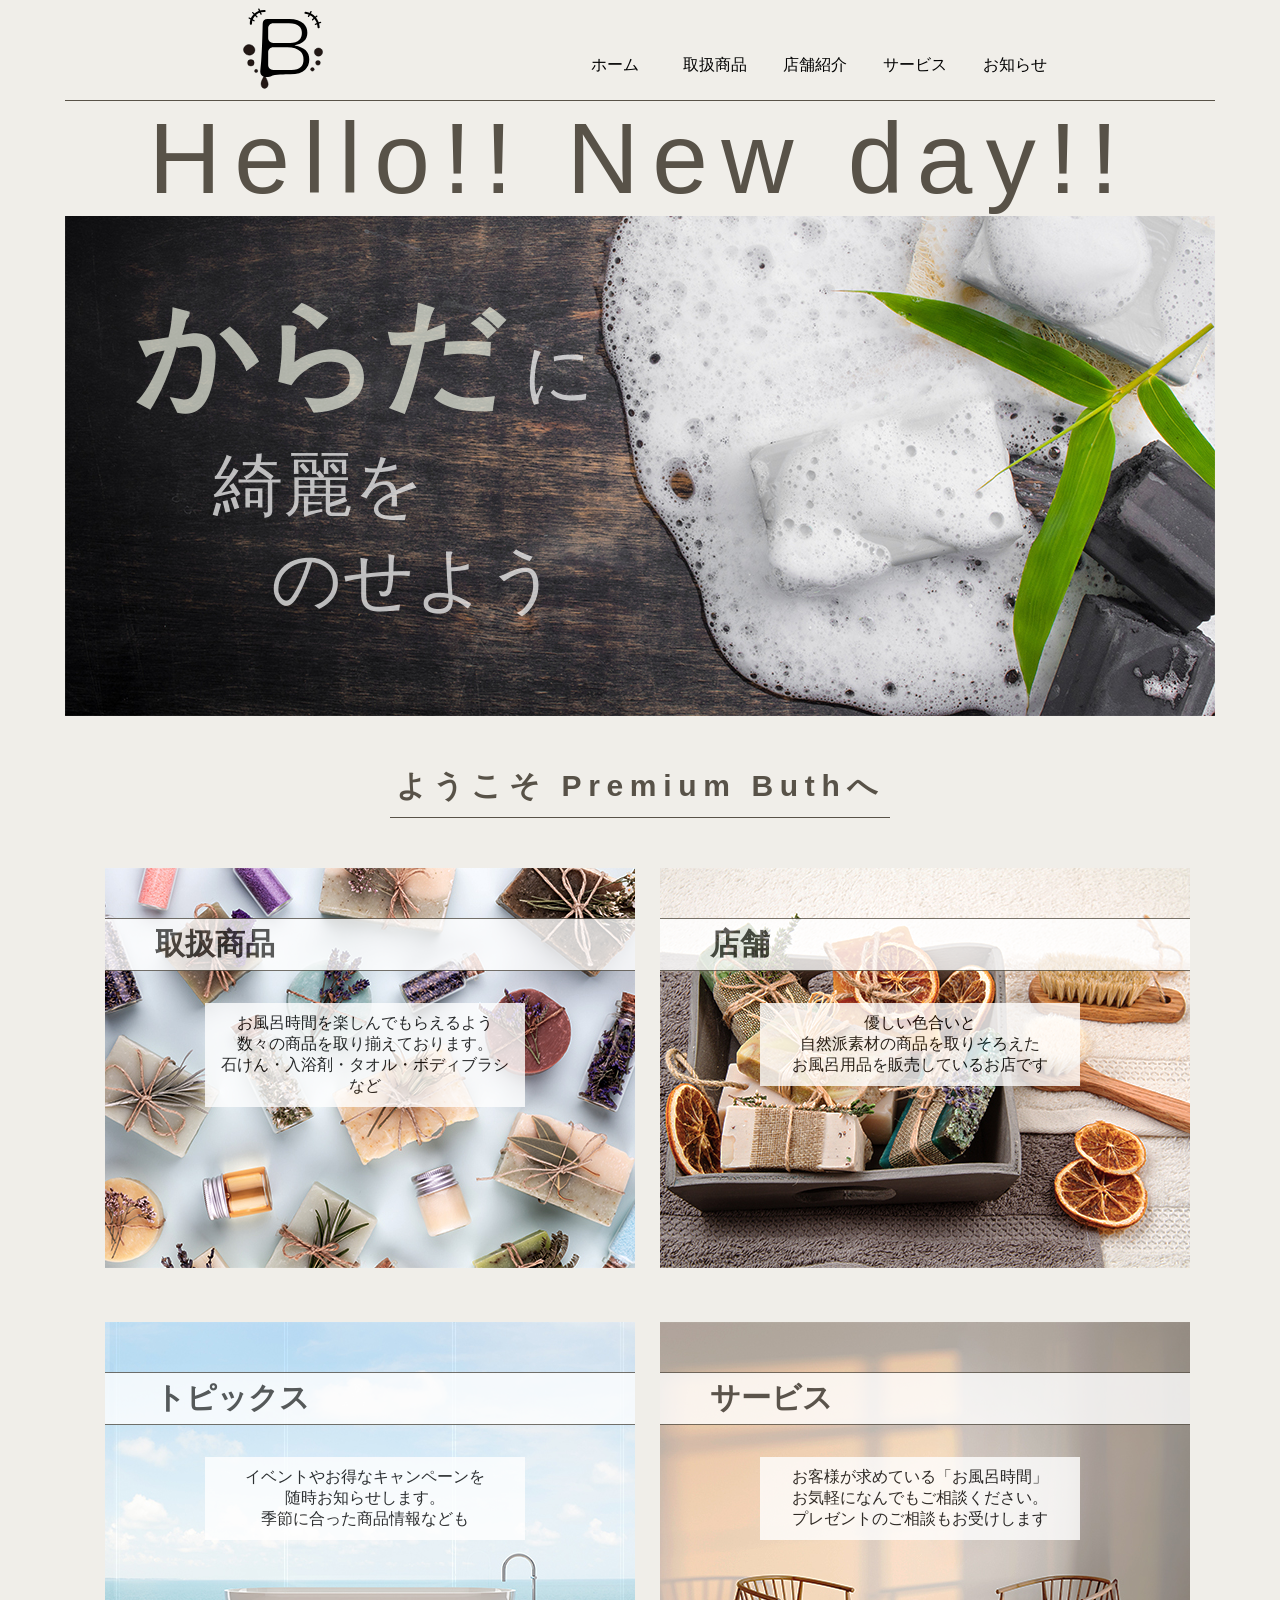
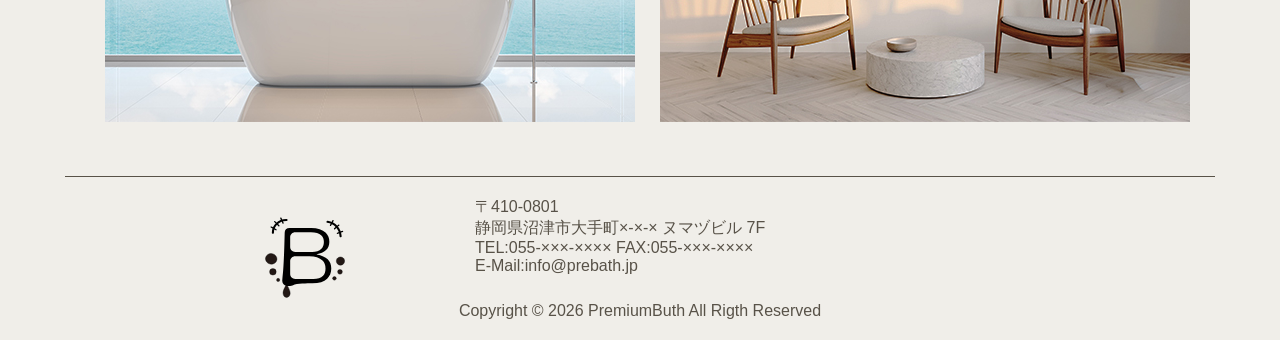
<file: pb-faile/index.html>
<!DOCTYPE html>
<html lang="ja">

<head>
	<meta charset="UTF-8">
	<meta name="description" content="疲れた日常から癒しのひとときをPremiumButhから!香り豊かな癒しの商品を取り揃えています。お風呂グッズで疲れのない新しい毎日をお届けします!">
	<meta name="keywords" content="疲れ,癒し,お風呂,毎日,香り">
	<link rel="stylesheet" href="css/style.css">
	<title>Top | PremiumButh</title>
	<meta name="viewport" content="width=device-width,initial-scale=1.0,minimum-scale=1.0">
</head>

<body>
	<div id="content">
		<header>
			<p><a href="index.html"><img src="images/logo.svg" alt="ロゴマーク" class="logomark"></a></p>
			<div class="nav_border1"></div>
			<div class="nav_border2"></div>
			<nav>
				<ul>
					<li><a href="index.html">ホーム</a> </li>
					<li><a href="product.html">取扱商品</a> </li>
					<li><a href="shop.html">店舗紹介</a> </li>
					<li><a href="service.html">サービス</a> </li>
					<li><a href="topics.html">お知らせ</a> </li>
				</ul>
			</nav>
		</header>
		<p class="hello">Hello!! New day!!</p>
		<div id="topphoto">
			<p>
				<strong class="karada">からだ</strong>&nbsp;に<br>
				&nbsp;&nbsp;&nbsp;&nbsp;綺麗を<br>
				&nbsp;&nbsp;&nbsp;&nbsp;&nbsp;&nbsp;&nbsp;のせよう
			</p>
		</div>

		<main>
			<article>
				<h2>ようこそ Premium Buthへ</h2>
				<section>

					<h3>店舗</h3>
					<p><a href="shop.html"><img src="images/shop.jpg"></a></p>
					<p class="service">
						優しい色合いと<br>
						自然派素材の商品を取りそろえた<br>
						お風呂用品を販売しているお店です
					</p>

				</section>
				<section>
					<h3>取扱商品</h3>
					<p><a href="product.html"><img src="images/product.jpg"></a></p>
					<p class="product">
						お風呂時間を楽しんでもらえるよう<br>
						数々の商品を取り揃えております。<br>
						石けん・入浴剤・タオル・ボディブラシなど
					</p>
				</section>
				<section>
					<h3>サービス</h3>
					<p><a href="service.html"><img src="images/service.jpg"></a></p>
					<p class="service">
						お客様が求めている「お風呂時間」<br>
						お気軽になんでもご相談ください。<br>
						プレゼントのご相談もお受けします
					</p>
				</section>
				<section>
					<h3>トピックス</h3>
					<p><a href="topics.html"><img src="images/topics.jpg"></a></p>
					<p class="topics">
						イベントやお得なキャンペーンを<br>
						随時お知らせします。<br>
						季節に合った商品情報なども
					</p>
				</section>
			</article>
		</main>

		<footer>
			<div class="footer-rj">
				<p class="footer-rogo"><a href="index.html"><img src="images/logo.svg" alt="ロゴマーク" class="logomark"></a>
				</p>
				<p class="footer-jyusho"></p>
				〒410-0801<br>
				静岡県沼津市大手町&times;-&times;-&times; ヌマヅビル 7F<br>
				TEL:055-&times;&times;&times;-&times;&times;&times;&times;
				FAX:055-&times;&times;&times;-&times;&times;&times;&times;<br>
				E-Mail:info@prebath.jp
			</div>
			<p class="footer-copy">Copyright &copy; 2026 PremiumButh All Rigth Reserved</p>
		</footer>
	</div><!-- #content -->
</body>

</html>
</file>
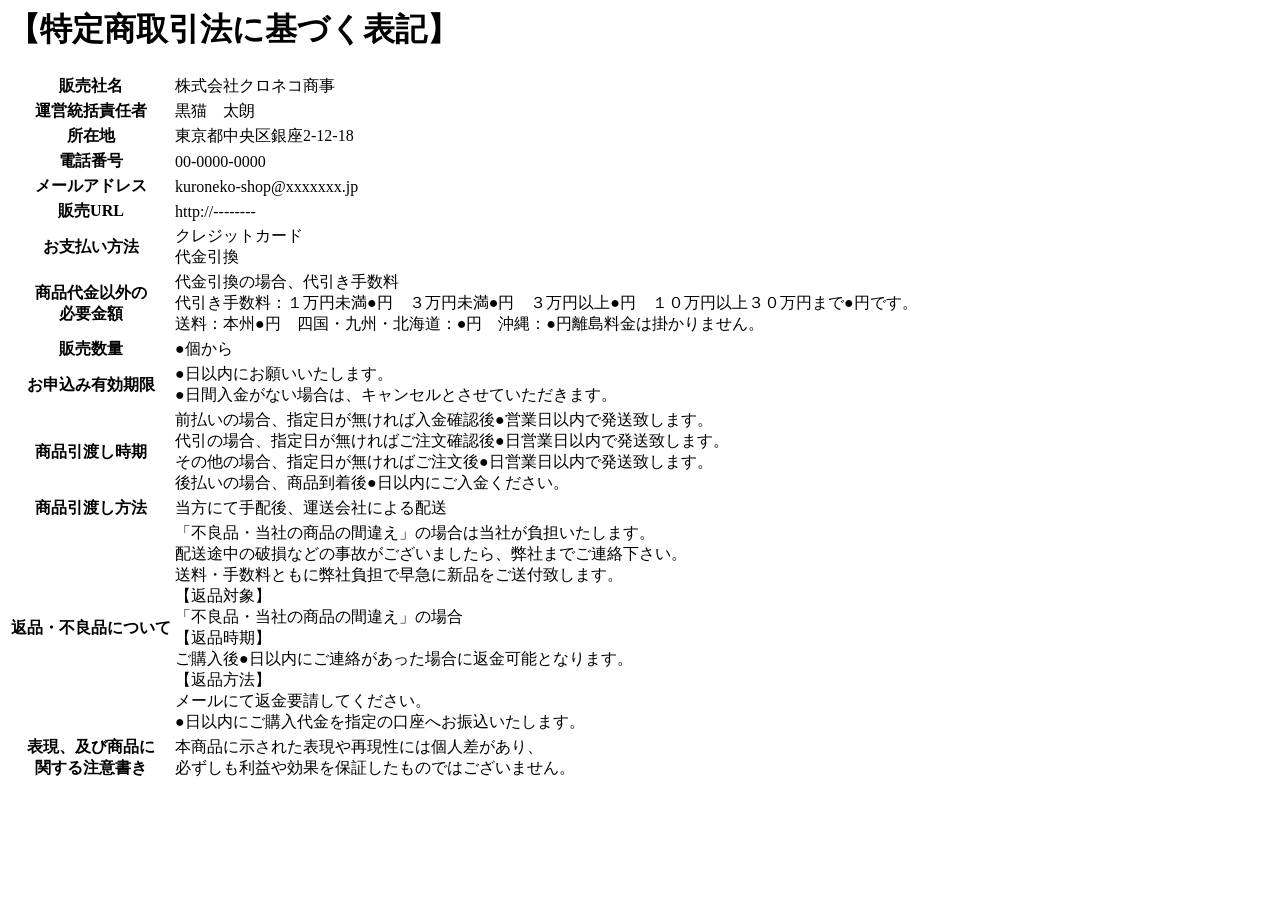
<file: kusu-faile/notation.html>
﻿<html>

<body>
  <div>
    <h1>【特定商取引法に基づく表記】</h1>
    <table>
      <tr>
        <th>販売社名</th>
        <td>株式会社クロネコ商事</td>
      </tr>
      <tr>
        <th>運営統括責任者</th>
        <td>黒猫　太朗</td>
      </tr>
      <tr>
        <th>所在地</th>
        <td>東京都中央区銀座2-12-18</td>
      </tr>
      <tr>
        <th>電話番号</th>
        <td>00-0000-0000</td>
      </tr>
      <tr>
        <th>メールアドレス</th>
        <td>kuroneko-shop@xxxxxxx.jp</td>
      </tr>
      <tr>
        <th>販売URL</th>
        <td>http://--------</td>
      </tr>
      <tr>
        <th>お支払い方法</th>
        <td>クレジットカード<br>代金引換</td>
      </tr>
      <tr>
        <th>商品代金以外の<br>必要金額</th>
        <td>
          代金引換の場合、代引き手数料<br>
          代引き手数料：１万円未満●円　３万円未満●円　３万円以上●円　１０万円以上３０万円まで●円です。<br>
          送料：本州●円　四国・九州・北海道：●円　沖縄：●円離島料金は掛かりません。
        </td>
      </tr>
      <tr>
        <th>販売数量</th>
        <td>●個から</td>
      </tr>
      <tr>
        <th>お申込み有効期限</th>
        <td>
          ●日以内にお願いいたします。<br>
          ●日間入金がない場合は、キャンセルとさせていただきます。
        </td>
      </tr>
      <tr>
        <th>商品引渡し時期</th>
        <td>
          前払いの場合、指定日が無ければ入金確認後●営業日以内で発送致します。<br>
          代引の場合、指定日が無ければご注文確認後●日営業日以内で発送致します。<br>
          その他の場合、指定日が無ければご注文後●日営業日以内で発送致します。<br>
          後払いの場合、商品到着後●日以内にご入金ください。
        </td>
      </tr>
      <tr>
        <th>商品引渡し方法</th>
        <td>当方にて手配後、運送会社による配送</td>
      </tr>
      <tr>
        <th>返品・不良品について</th>
        <td>「不良品・当社の商品の間違え」の場合は当社が負担いたします。<br>
          配送途中の破損などの事故がございましたら、弊社までご連絡下さい。<br>
          送料・手数料ともに弊社負担で早急に新品をご送付致します。<br>
          【返品対象】<br>
          「不良品・当社の商品の間違え」の場合<br>
          【返品時期】<br>
          ご購入後●日以内にご連絡があった場合に返金可能となります。<br>
          【返品方法】<br>
          メールにて返金要請してください。<br>
          ●日以内にご購入代金を指定の口座へお振込いたします。
        </td>
      </tr>
      <tr>
        <th>
          表現、及び商品に<br>
          関する注意書き
        </th>
        <td>
          本商品に示された表現や再現性には個人差があり、<br>
          必ずしも利益や効果を保証したものではございません。
        </td>
    </table>
  </div>
</body>

</html>
</file>
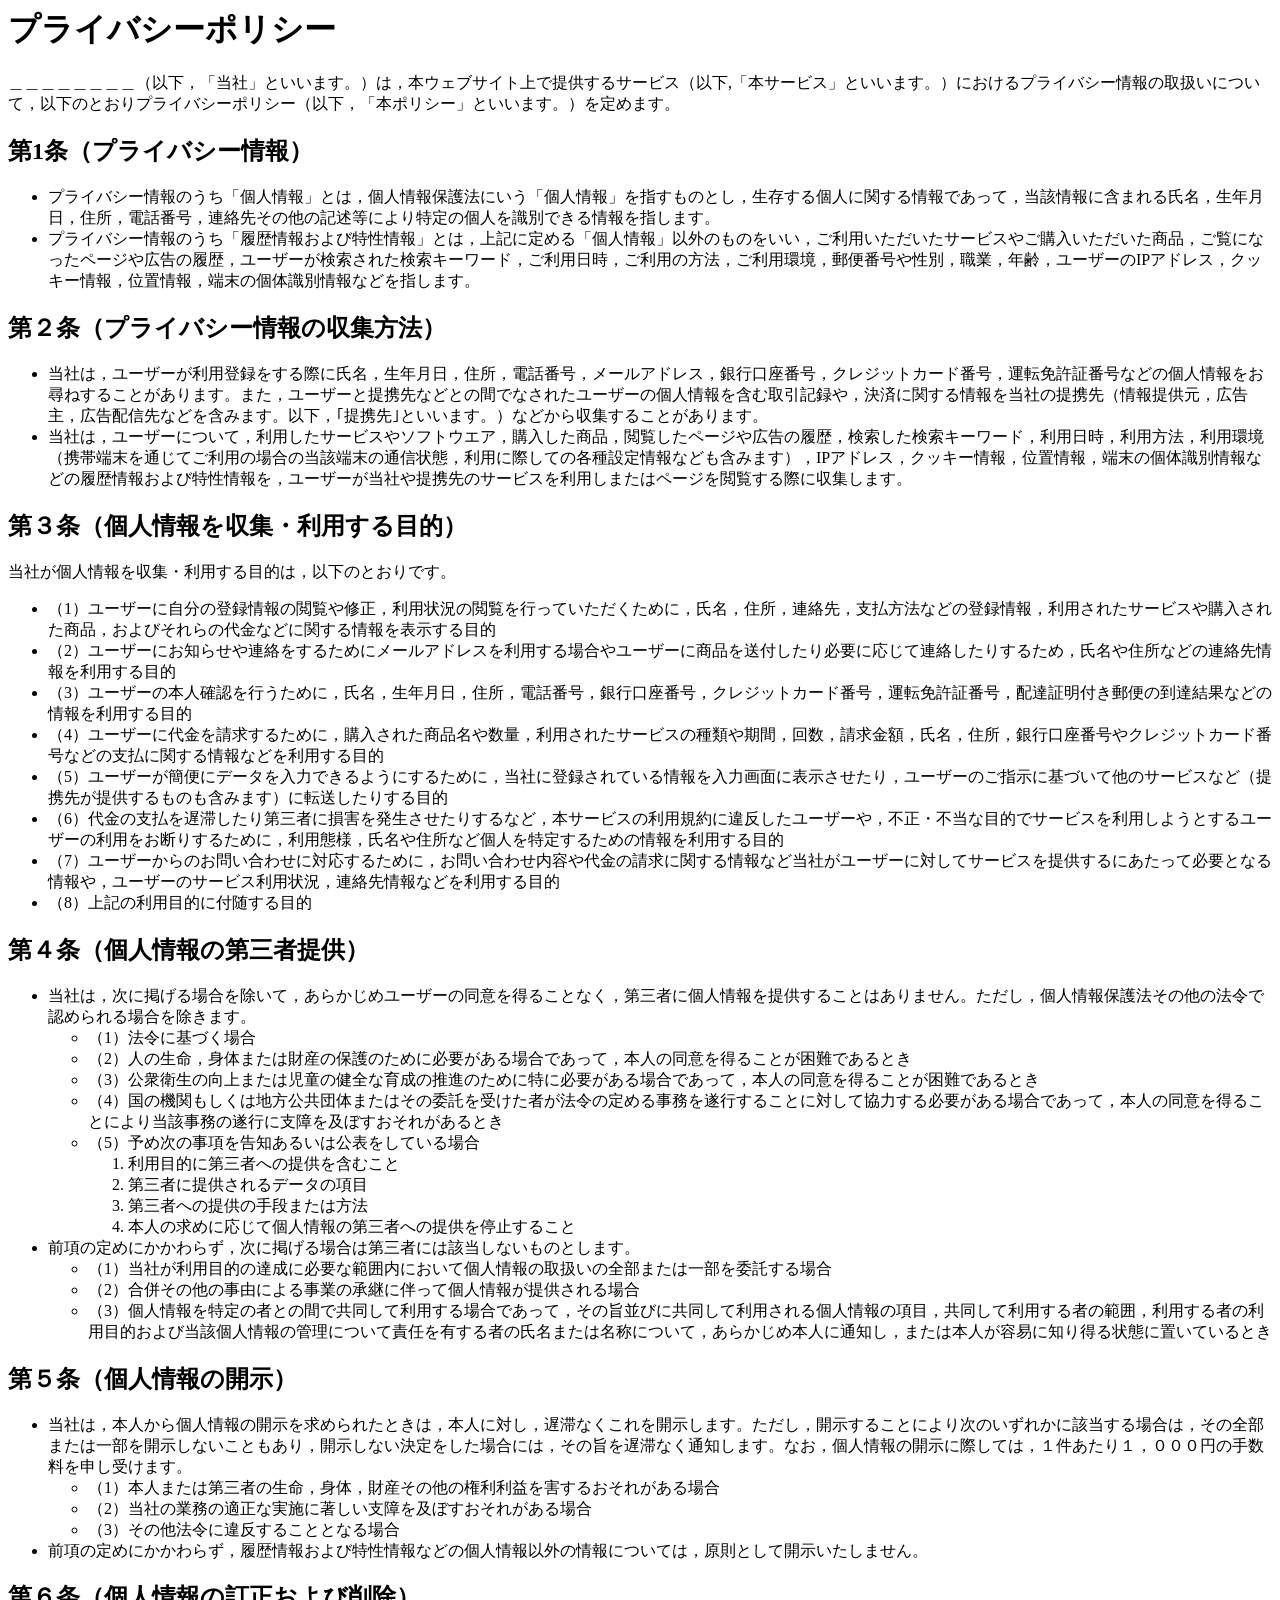
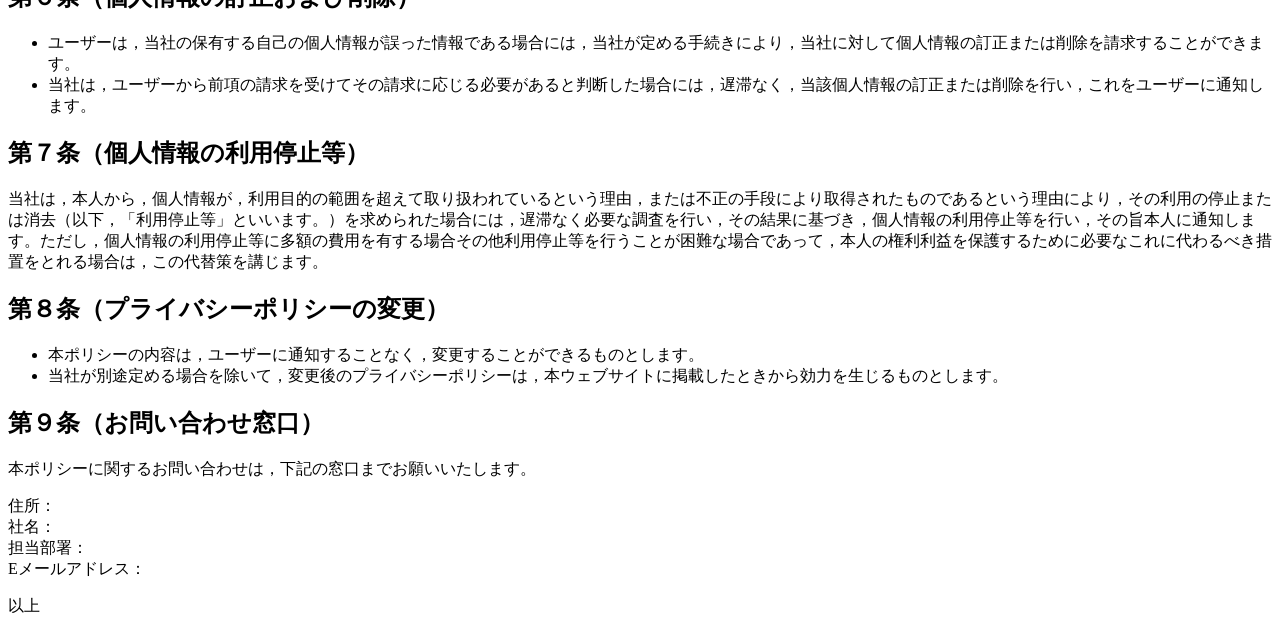
<file: kusu-faile/privacy.html>
﻿<html>

<body>
  <h1>プライバシーポリシー</h1>
  <p>
    ＿＿＿＿＿＿＿＿（以下，「当社」といいます。）は，本ウェブサイト上で提供するサービス（以下,「本サービス」といいます。）におけるプライバシー情報の取扱いについて，以下のとおりプライバシーポリシー（以下，「本ポリシー」といいます。）を定めます。
  </p>

  <h2>第1条（プライバシー情報）</h2>
  <ul>
    <li>
      プライバシー情報のうち「個人情報」とは，個人情報保護法にいう「個人情報」を指すものとし，生存する個人に関する情報であって，当該情報に含まれる氏名，生年月日，住所，電話番号，連絡先その他の記述等により特定の個人を識別できる情報を指します。
    </li>
    <li>
      プライバシー情報のうち「履歴情報および特性情報」とは，上記に定める「個人情報」以外のものをいい，ご利用いただいたサービスやご購入いただいた商品，ご覧になったページや広告の履歴，ユーザーが検索された検索キーワード，ご利用日時，ご利用の方法，ご利用環境，郵便番号や性別，職業，年齢，ユーザーのIPアドレス，クッキー情報，位置情報，端末の個体識別情報などを指します。
    </li>
  </ul>

  <h2>第２条（プライバシー情報の収集方法）</h2>
  <ul>
    <li>
      当社は，ユーザーが利用登録をする際に氏名，生年月日，住所，電話番号，メールアドレス，銀行口座番号，クレジットカード番号，運転免許証番号などの個人情報をお尋ねすることがあります。また，ユーザーと提携先などとの間でなされたユーザーの個人情報を含む取引記録や，決済に関する情報を当社の提携先（情報提供元，広告主，広告配信先などを含みます。以下，｢提携先｣といいます。）などから収集することがあります。
    </li>
    <li>
      当社は，ユーザーについて，利用したサービスやソフトウエア，購入した商品，閲覧したページや広告の履歴，検索した検索キーワード，利用日時，利用方法，利用環境（携帯端末を通じてご利用の場合の当該端末の通信状態，利用に際しての各種設定情報なども含みます），IPアドレス，クッキー情報，位置情報，端末の個体識別情報などの履歴情報および特性情報を，ユーザーが当社や提携先のサービスを利用しまたはページを閲覧する際に収集します。
    </li>
  </ul>

  <h2>第３条（個人情報を収集・利用する目的）</h2>
  <p>当社が個人情報を収集・利用する目的は，以下のとおりです。</p>
  <ul>
    <li>（1）ユーザーに自分の登録情報の閲覧や修正，利用状況の閲覧を行っていただくために，氏名，住所，連絡先，支払方法などの登録情報，利用されたサービスや購入された商品，およびそれらの代金などに関する情報を表示する目的</li>
    <li>（2）ユーザーにお知らせや連絡をするためにメールアドレスを利用する場合やユーザーに商品を送付したり必要に応じて連絡したりするため，氏名や住所などの連絡先情報を利用する目的</li>
    <li>（3）ユーザーの本人確認を行うために，氏名，生年月日，住所，電話番号，銀行口座番号，クレジットカード番号，運転免許証番号，配達証明付き郵便の到達結果などの情報を利用する目的</li>
    <li>（4）ユーザーに代金を請求するために，購入された商品名や数量，利用されたサービスの種類や期間，回数，請求金額，氏名，住所，銀行口座番号やクレジットカード番号などの支払に関する情報などを利用する目的</li>
    <li>（5）ユーザーが簡便にデータを入力できるようにするために，当社に登録されている情報を入力画面に表示させたり，ユーザーのご指示に基づいて他のサービスなど（提携先が提供するものも含みます）に転送したりする目的</li>
    <li>
      （6）代金の支払を遅滞したり第三者に損害を発生させたりするなど，本サービスの利用規約に違反したユーザーや，不正・不当な目的でサービスを利用しようとするユーザーの利用をお断りするために，利用態様，氏名や住所など個人を特定するための情報を利用する目的
    </li>
    <li>（7）ユーザーからのお問い合わせに対応するために，お問い合わせ内容や代金の請求に関する情報など当社がユーザーに対してサービスを提供するにあたって必要となる情報や，ユーザーのサービス利用状況，連絡先情報などを利用する目的
    </li>
    <li>（8）上記の利用目的に付随する目的</li>
  </ul>

  <h2>第４条（個人情報の第三者提供）</h2>
  <ul>
    <li>当社は，次に掲げる場合を除いて，あらかじめユーザーの同意を得ることなく，第三者に個人情報を提供することはありません。ただし，個人情報保護法その他の法令で認められる場合を除きます。
      <ul>
        <li>（1）法令に基づく場合</li>
        <li>（2）人の生命，身体または財産の保護のために必要がある場合であって，本人の同意を得ることが困難であるとき</li>
        <li>（3）公衆衛生の向上または児童の健全な育成の推進のために特に必要がある場合であって，本人の同意を得ることが困難であるとき</li>
        <li>（4）国の機関もしくは地方公共団体またはその委託を受けた者が法令の定める事務を遂行することに対して協力する必要がある場合であって，本人の同意を得ることにより当該事務の遂行に支障を及ぼすおそれがあるとき</li>
        <li>（5）予め次の事項を告知あるいは公表をしている場合
          <ol>
            <li>利用目的に第三者への提供を含むこと</li>
            <li>第三者に提供されるデータの項目</li>
            <li>第三者への提供の手段または方法</li>
            <li>本人の求めに応じて個人情報の第三者への提供を停止すること</li>
          </ol>
        </li>
      </ul>
    </li>
    <li>前項の定めにかかわらず，次に掲げる場合は第三者には該当しないものとします。
      <ul>
        <li>（1）当社が利用目的の達成に必要な範囲内において個人情報の取扱いの全部または一部を委託する場合</li>
        <li>（2）合併その他の事由による事業の承継に伴って個人情報が提供される場合</li>
        <li>
          （3）個人情報を特定の者との間で共同して利用する場合であって，その旨並びに共同して利用される個人情報の項目，共同して利用する者の範囲，利用する者の利用目的および当該個人情報の管理について責任を有する者の氏名または名称について，あらかじめ本人に通知し，または本人が容易に知り得る状態に置いているとき
        </li>
      </ul>
    </li>
  </ul>

  <h2>第５条（個人情報の開示）</h2>
  <ul>
    <li>
      当社は，本人から個人情報の開示を求められたときは，本人に対し，遅滞なくこれを開示します。ただし，開示することにより次のいずれかに該当する場合は，その全部または一部を開示しないこともあり，開示しない決定をした場合には，その旨を遅滞なく通知します。なお，個人情報の開示に際しては，１件あたり１，０００円の手数料を申し受けます。
      <ul>
        <li>（1）本人または第三者の生命，身体，財産その他の権利利益を害するおそれがある場合</li>
        <li>（2）当社の業務の適正な実施に著しい支障を及ぼすおそれがある場合</li>
        <li>（3）その他法令に違反することとなる場合</li>
      </ul>
    </li>
    <li>前項の定めにかかわらず，履歴情報および特性情報などの個人情報以外の情報については，原則として開示いたしません。</li>
  </ul>

  <h2>第６条（個人情報の訂正および削除）</h2>
  <ul>
    <li>ユーザーは，当社の保有する自己の個人情報が誤った情報である場合には，当社が定める手続きにより，当社に対して個人情報の訂正または削除を請求することができます。</li>
    <li>当社は，ユーザーから前項の請求を受けてその請求に応じる必要があると判断した場合には，遅滞なく，当該個人情報の訂正または削除を行い，これをユーザーに通知します。</li>
  </ul>

  <h2>第７条（個人情報の利用停止等）</h2>
  <p>
    当社は，本人から，個人情報が，利用目的の範囲を超えて取り扱われているという理由，または不正の手段により取得されたものであるという理由により，その利用の停止または消去（以下，「利用停止等」といいます。）を求められた場合には，遅滞なく必要な調査を行い，その結果に基づき，個人情報の利用停止等を行い，その旨本人に通知します。ただし，個人情報の利用停止等に多額の費用を有する場合その他利用停止等を行うことが困難な場合であって，本人の権利利益を保護するために必要なこれに代わるべき措置をとれる場合は，この代替策を講じます。
  </p>

  <h2>第８条（プライバシーポリシーの変更）</h2>
  <ul>
    <li>本ポリシーの内容は，ユーザーに通知することなく，変更することができるものとします。</li>
    <li>当社が別途定める場合を除いて，変更後のプライバシーポリシーは，本ウェブサイトに掲載したときから効力を生じるものとします。</li>
  </ul>

  <h2>第９条（お問い合わせ窓口）</h2>
  <p>本ポリシーに関するお問い合わせは，下記の窓口までお願いいたします。</p>
  <p>住所：<br>
    社名：<br>
    担当部署：<br>
    Eメールアドレス：</p>

  <p>以上</p>

</html>
</body>
</file>
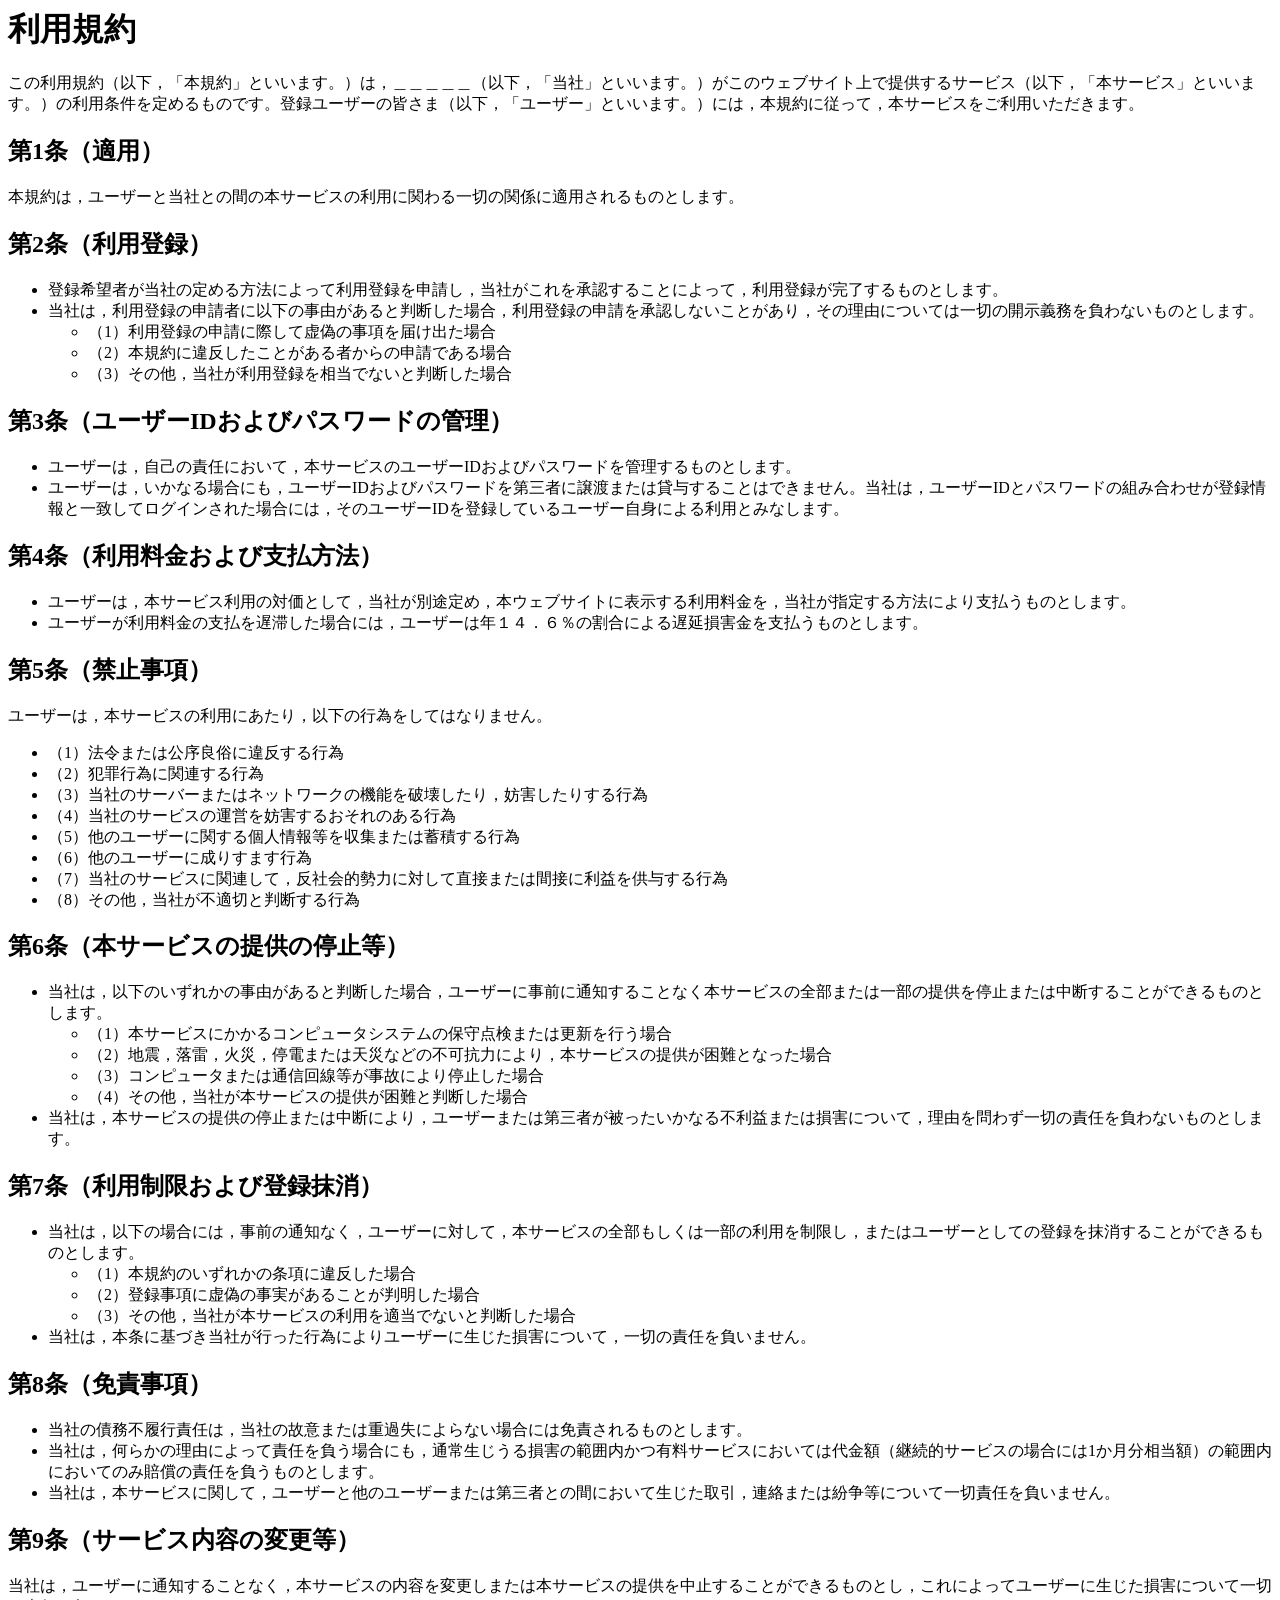
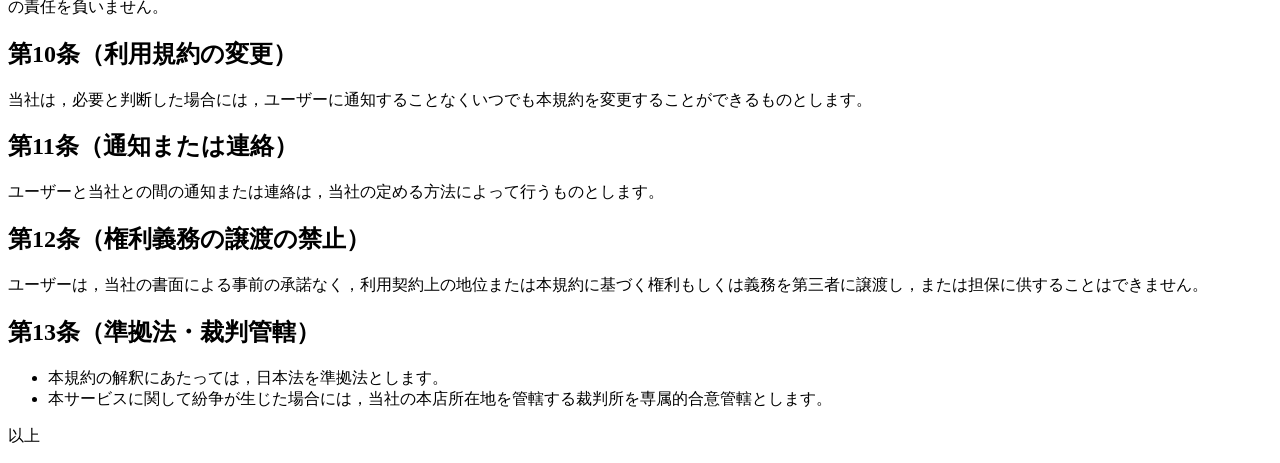
<file: kusu-faile/term.html>
﻿<html>

<body>
  <h1>利用規約</h1>
  <p>
    この利用規約（以下，「本規約」といいます。）は，＿＿＿＿＿（以下，「当社」といいます。）がこのウェブサイト上で提供するサービス（以下，「本サービス」といいます。）の利用条件を定めるものです。登録ユーザーの皆さま（以下，「ユーザー」といいます。）には，本規約に従って，本サービスをご利用いただきます。
  </p>

  <h2>第1条（適用）</h2>
  <p>本規約は，ユーザーと当社との間の本サービスの利用に関わる一切の関係に適用されるものとします。</p>

  <h2>第2条（利用登録）</h2>
  <ul>
    <li>登録希望者が当社の定める方法によって利用登録を申請し，当社がこれを承認することによって，利用登録が完了するものとします。</li>
    <li>当社は，利用登録の申請者に以下の事由があると判断した場合，利用登録の申請を承認しないことがあり，その理由については一切の開示義務を負わないものとします。
      <ul>
        <li>（1）利用登録の申請に際して虚偽の事項を届け出た場合</li>
        <li>（2）本規約に違反したことがある者からの申請である場合</li>
        <li>（3）その他，当社が利用登録を相当でないと判断した場合</li>
      </ul>
    </li>
  </ul>

  <h2>第3条（ユーザーIDおよびパスワードの管理）</h2>
  <ul>
    <li>ユーザーは，自己の責任において，本サービスのユーザーIDおよびパスワードを管理するものとします。</li>
    <li>
      ユーザーは，いかなる場合にも，ユーザーIDおよびパスワードを第三者に譲渡または貸与することはできません。当社は，ユーザーIDとパスワードの組み合わせが登録情報と一致してログインされた場合には，そのユーザーIDを登録しているユーザー自身による利用とみなします。
    </li>
  </ul>

  <h2>第4条（利用料金および支払方法）</h2>
  <ul>
    <li>ユーザーは，本サービス利用の対価として，当社が別途定め，本ウェブサイトに表示する利用料金を，当社が指定する方法により支払うものとします。</li>
    <li>ユーザーが利用料金の支払を遅滞した場合には，ユーザーは年１４．６％の割合による遅延損害金を支払うものとします。</li>
  </ul>

  <h2>第5条（禁止事項）</h2>
  <p>ユーザーは，本サービスの利用にあたり，以下の行為をしてはなりません。</p>
  <ul>
    <li>（1）法令または公序良俗に違反する行為</li>
    <li>（2）犯罪行為に関連する行為</li>
    <li>（3）当社のサーバーまたはネットワークの機能を破壊したり，妨害したりする行為</li>
    <li>（4）当社のサービスの運営を妨害するおそれのある行為</li>
    <li>（5）他のユーザーに関する個人情報等を収集または蓄積する行為</li>
    <li>（6）他のユーザーに成りすます行為</li>
    <li>（7）当社のサービスに関連して，反社会的勢力に対して直接または間接に利益を供与する行為</li>
    <li>（8）その他，当社が不適切と判断する行為</li>
  </ul>

  <h2>第6条（本サービスの提供の停止等）</h2>
  <ul>
    <li>当社は，以下のいずれかの事由があると判断した場合，ユーザーに事前に通知することなく本サービスの全部または一部の提供を停止または中断することができるものとします。
      <ul>
        <li>（1）本サービスにかかるコンピュータシステムの保守点検または更新を行う場合</li>
        <li>（2）地震，落雷，火災，停電または天災などの不可抗力により，本サービスの提供が困難となった場合</li>
        <li>（3）コンピュータまたは通信回線等が事故により停止した場合</li>
        <li>（4）その他，当社が本サービスの提供が困難と判断した場合</li>
      </ul>
    </li>
    <li>当社は，本サービスの提供の停止または中断により，ユーザーまたは第三者が被ったいかなる不利益または損害について，理由を問わず一切の責任を負わないものとします。</li>
  </ul>

  <h2>第7条（利用制限および登録抹消）</h2>
  <ul>
    <li>当社は，以下の場合には，事前の通知なく，ユーザーに対して，本サービスの全部もしくは一部の利用を制限し，またはユーザーとしての登録を抹消することができるものとします。
      <ul>
        <li>（1）本規約のいずれかの条項に違反した場合</li>
        <li>（2）登録事項に虚偽の事実があることが判明した場合</li>
        <li>（3）その他，当社が本サービスの利用を適当でないと判断した場合</li>
      </ul>
    </li>
    <li>当社は，本条に基づき当社が行った行為によりユーザーに生じた損害について，一切の責任を負いません。</li>
  </ul>

  <h2>第8条（免責事項）</h2>
  <ul>
    <li>当社の債務不履行責任は，当社の故意または重過失によらない場合には免責されるものとします。</li>
    <li>当社は，何らかの理由によって責任を負う場合にも，通常生じうる損害の範囲内かつ有料サービスにおいては代金額（継続的サービスの場合には1か月分相当額）の範囲内においてのみ賠償の責任を負うものとします。</li>
    <li>当社は，本サービスに関して，ユーザーと他のユーザーまたは第三者との間において生じた取引，連絡または紛争等について一切責任を負いません。</li>
  </ul>

  <h2>第9条（サービス内容の変更等）</h2>
  <p>当社は，ユーザーに通知することなく，本サービスの内容を変更しまたは本サービスの提供を中止することができるものとし，これによってユーザーに生じた損害について一切の責任を負いません。</p>

  <h2>第10条（利用規約の変更）</h2>
  <p>当社は，必要と判断した場合には，ユーザーに通知することなくいつでも本規約を変更することができるものとします。</p>

  <h2>第11条（通知または連絡）</h2>
  <p>ユーザーと当社との間の通知または連絡は，当社の定める方法によって行うものとします。</p>

  <h2>第12条（権利義務の譲渡の禁止）</h2>
  <p>ユーザーは，当社の書面による事前の承諾なく，利用契約上の地位または本規約に基づく権利もしくは義務を第三者に譲渡し，または担保に供することはできません。</p>

  <h2>第13条（準拠法・裁判管轄）</h2>
  <ul>
    <li>本規約の解釈にあたっては，日本法を準拠法とします。</li>
    <li>本サービスに関して紛争が生じた場合には，当社の本店所在地を管轄する裁判所を専属的合意管轄とします。</li>
  </ul>

  <p>以上</p>
</body>

</html>
</file>
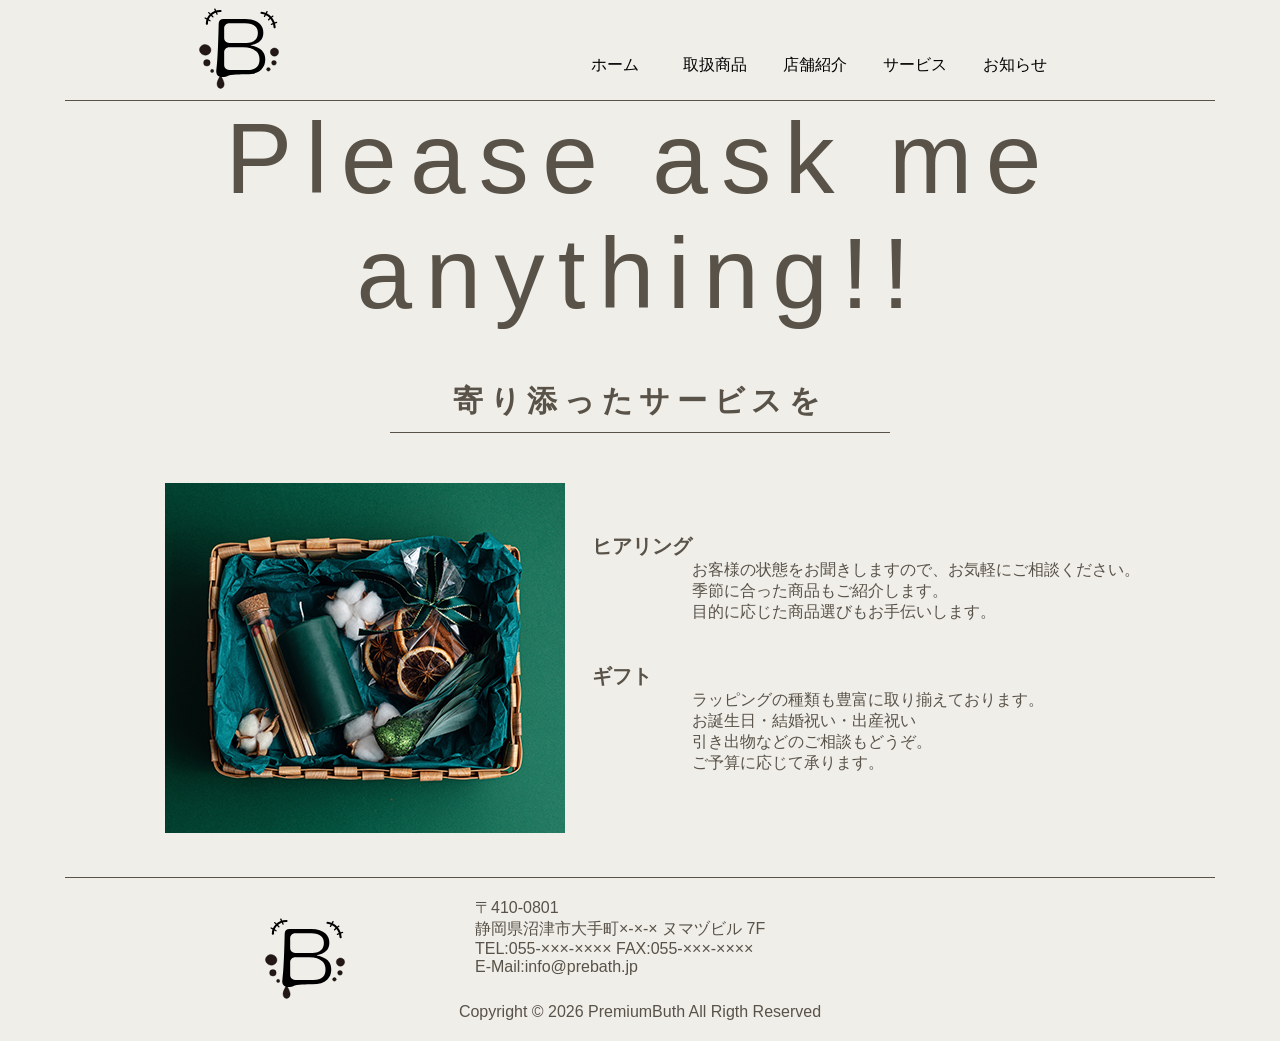
<file: pb-faile/service.html>
<!DOCTYPE html>
<html lang="ja">

<head>
	<meta charset="UTF-8">
	<meta name="description" content="疲れた日常から癒しのひとときをPremiumButhから!香り豊かな癒しの商品を取り揃えています。お風呂グッズで疲れのない新しい毎日をお届けします!">
	<meta name="keywords" content="疲れ,癒し,お風呂,毎日,香り">
	<link rel="stylesheet" href="css/style.css">
	<title>Top | PremiumButh</title>
	<meta name="viewport" content="width=device-width,initial-scale=1.0,minimum-scale=1.0">

</head>

<body>
	<div id="content">
		<header>
			<p><a href="index.html"><img src="images/logo.svg" alt="ロゴマーク" class="logomark"></a></p>
			<div class="nav_border1"></div>
			<div class="nav_border2"></div>
			<div class="nav_border3"></div>
			<nav>
				<ul>
					<li><a href="index.html">ホーム</a> </li>
					<li><a href="product.html">取扱商品</a> </li>
					<li><a href="shop.html">店舗紹介</a> </li>
					<li><a href="service.html">サービス</a> </li>
					<li><a href="topics.html">お知らせ</a> </li>
				</ul>
			</nav>
		</header>
		<p class="hello">Please ask me anything!!</p>


		<main class="main-service">
			<h2>寄り添ったサービスを</h2>
			<p><img src="images/service2.jpg" alt="ギフトの写真"></p>
			<section>
				<div class="section-service">
					<h4>ヒアリング</h4>
					<p>
						お客様の状態をお聞きしますので、お気軽にご相談ください。<br>
						季節に合った商品もご紹介します。<br>
						目的に応じた商品選びもお手伝いします。
					</p>
					<h4>ギフト</h4>
					<p>
						ラッピングの種類も豊富に取り揃えております。<br>
						お誕生日・結婚祝い・出産祝い<br>
						引き出物などのご相談もどうぞ。<br>
						ご予算に応じて承ります。
					</p>
				</div>
			</section>
		</main>

		<footer>
			<div class="footer-rj">
				<p class="footer-rogo"><a href="index.html"><img src="images/logo.svg" alt="ロゴマーク" class="logomark"></a>
				</p>
				<p class="footer-jyusho"></p>
				〒410-0801<br>
				静岡県沼津市大手町&times;-&times;-&times; ヌマヅビル 7F<br>
				TEL:055-&times;&times;&times;-&times;&times;&times;&times;
				FAX:055-&times;&times;&times;-&times;&times;&times;&times;<br>
				E-Mail:info@prebath.jp
			</div>
			<p class="footer-copy">Copyright &copy; 2026 PremiumButh All Rigth Reserved</p>
		</footer>
	</div><!-- #content -->
</body>

</html>
</file>
<file: pb-faile/css/style.css>
@charset "utf-8";

html * {
	margin: 0;
	padding: 0;
}

@media (max-sidth: 1000px) {}

/* ここから基準 */
body {
	margin: 0 auto;
	padding: 0 auto;
	background-color: #f0eee9;
	width: 1150px;
	font-size: 16px;
	font-family: "Noto Sans JP", "Meiryo UI", "メイリオ", sans-serif;
}



header {
	display: flex;
	position: relative;
	justify-content: space-around;
	align-items: center;
	height: 100px;
}


.logomark {
	width: 80px;
	height: 81px;

}


/* .nav_border1 { */
/* position: relative;
	/* left: 1; */
/* width: 1px;
	height: 81px;
	background-color: #a29782;
	margin-left: 80px; */
/* } */

/* .nav_border2 {
	width: 700px;
	height: 1px;
	background-color: #a29782;
	margin: 70px 0 0 260px;
	position: absolute;
	z-index: 1;
} */

nav {
	display: flex;
	justify-content: space-between;
	/* align-items: center; */
	height: 30px;
	position: absolute;
	top: 50px;
	left: 500px;
}

nav ul li {
	list-style-type: none;
	float: left;
	width: 100px;
}

nav ul li a {
	color: black;
	display: block;
	line-height: 30px;
	text-align: center;
	text-decoration: none;
	margin: 0 5px;
	transition: 0.9s;
}

nav a:hover {
	color: #ffffff;
	background-color: #585248;
	border-radius: 5px;
	opacity: 0.5;
}


footer {
	color: #585248;
	clear: both;
	border-top: solid thin #585248;
	padding: 20px 0;
}

.footer-rj {
	display: flex;
}


.footer-rogo {
	margin-left: 200px;
	padding-top: 20px;
}

.footer-jyusho {
	clear: both;
	margin: 10px 0 0 130px;
	text-align: center;
}

.footer-copy {
	text-align: center;
}

.hello {
	clear: both;
	color: #585248;
	font-size: 100px;
	text-align: center;
	border-top: solid thin #585248;
	letter-spacing: 10pt;
}

/* ここまで基準 */
/* ここからホーム */
#topphoto {
	clear: both;
	background-image: url("../images/top.jpg");
	width: 1150px;
	height: 500px;
	margin: 0 auto;
}

#topphoto p {
	font-size: 70px;
	color: white;
	width: 700px;
	height: 300px;
	padding: 60px 50px 0 70px;
	opacity: 0.7;
}

#topphoto p .karada {
	font-size: 120px;
	color: rgb(237, 241, 226);
}

h2 {
	font-size: 30px;
	color: #585248;
	text-align: center;
	margin: 50px auto;
	border-bottom: solid thin #585248;
	padding-bottom: 10px;
	width: 500px;
	letter-spacing: 5pt;
}


section {
	position: relative;
	z-index: 2;
	padding-right: 25px;
	margin-bottom: 50px;
	float: right;
}

section h3 {
	border-top: solid thin #585248;
	border-bottom: solid thin #585248;
	font-size: 30px;
	padding: 5px 0 5px 50px;
	color: #383734;
	background-color: #ffffff;
	opacity: 0.8;
	width: 480px;
	position: absolute;
	z-index: 1;
	top: 50px;
}

.shop,
.product,
.service,
.topics {
	background-color: #ffffff;
	width: 300px;
	position: absolute;
	padding: 10px;
	text-align: center;
	opacity: 0.8;
	z-index: 1;
	top: 135px;
	left: 100px;
}

/* ここまでホーム */
/* ここからサービス */

.main-service p {
	float: left;
	margin: 0 0 40px 100px;
}

.main-service section {
	margin-top: 50px;
}

.main-service section h4 {
	font-size: 20px;
	color: #585248;
}

.main-service section p {
	font-size: 16px;
	color: #585248;
}

.section-service {
	margin-right: 50px;
}

/* ここまでサービス */
</file>
